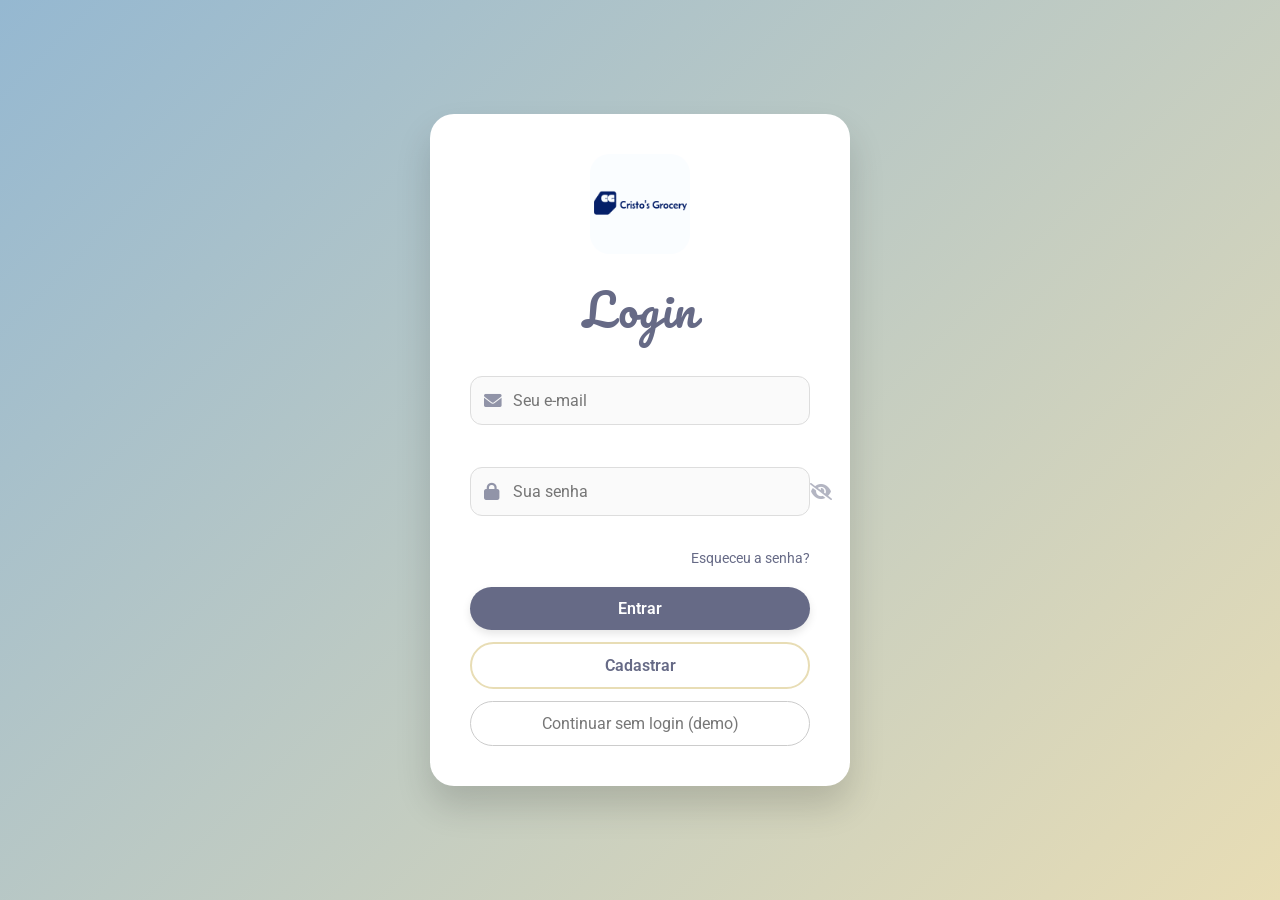
<file: lista2-main/index.html>
<!DOCTYPE html>
<html lang="pt-BR">
<head>
    <meta charset="UTF-8">
    <meta name="viewport" content="width=device-width, initial-scale=1.0, viewport-fit=cover">
    <title>Cristo's Grocery - Lista de Compras</title>
    <link rel="manifest" href="manifest.json">
    <link rel="stylesheet" href="src/CSS/index.css">
    <link rel="shortcut icon" href="src/icons/cristos32.ico" type="image/x-icon">
    <link rel="stylesheet" href="https://cdnjs.cloudflare.com/ajax/libs/font-awesome/6.0.0-beta3/css/all.min.css">
    <link href="https://fonts.googleapis.com/css2?family=Roboto:wght@400;500;700&display=swap" rel="stylesheet">
</head>
<body>
    <div class="app-container">
        <!-- Header -->
        <header class="app-header">
            <img id="logo" src="src/icons/cristo512.png" alt="Logo">
            <div class="user-info">
                <span id="userName"></span>
                <button id="logoutBtn" class="logout-btn" aria-label="Sair">
                    <i class="fas fa-sign-out-alt"></i> Sair
                </button>
            </div>
        </header>
        
        <main class="main-content">
            <h1 class="page-title">Lista de Compras</h1>
            
            <!-- Adicionar item -->
            <div class="add-item-form">
                <input type="text" id="newItemInput" placeholder="Ex: Leite, Pão, Queijo..." autocomplete="off">
                <button id="addItemBtn" class="btn-add">
                    <i class="fas fa-plus"></i> Adicionar
                </button>
            </div>
            
            <!-- Lista de itens -->
            <ul id="shoppingList" class="shopping-list"></ul>
            
            <!-- Mensagem quando vazio -->
            <div id="emptyMessage" class="empty-message" style="display: none;">
                <i class="fas fa-shopping-basket"></i>
                <p>Sua lista está vazia. Adicione itens acima!</p>
            </div>
        </main>
    </div>
    
    <script type="module" src="app.js"></script>
    <script>
        // Service Worker (PWA)
        if ('serviceWorker' in navigator) {
            window.addEventListener('load', () => {
                navigator.serviceWorker.register('/service-worker.js')
                    .then(reg => console.log('Service Worker registrado', reg.scope))
                    .catch(err => console.log('Erro no Service Worker', err));
            });
        }
    </script>
</body>
</html>
</file>
<file: lista2-main/src/CSS/index.css>
/* Reset e variáveis */
:root {
    --cor-primaria-1: #95B8D1;
    --cor-primaria-2: #E8DDB5;
    --cor-primaria-3: #666A86;
    --cor-sucesso: #4caf50;
    --cor-perigo: #f44336;
    --cor-branco: #ffffff;
    --cor-cinza-claro: #f5f5f5;
    --cor-cinza-borda: #e0e0e0;
    --cor-texto: #333333;
    --cor-sombra: rgba(0, 0, 0, 0.1);
    --fonte-padrao: 'Roboto', system-ui, sans-serif;
    --raio: 16px;
    --transition: 0.2s ease;
}

* {
    margin: 0;
    padding: 0;
    box-sizing: border-box;
}

body {
    font-family: var(--fonte-padrao);
    background: linear-gradient(135deg, var(--cor-primaria-1) 0%, var(--cor-primaria-2) 100%);
    min-height: 100vh;
    padding: 20px;
}

.app-container {
    max-width: 650px;
    margin: 0 auto;
    background: var(--cor-branco);
    border-radius: 32px;
    box-shadow: 0 20px 40px var(--cor-sombra);
    overflow: hidden;
    backdrop-filter: blur(2px);
}

/* Header */
.app-header {
    background: white;
    padding: 16px 24px;
    display: flex;
    justify-content: space-between;
    align-items: center;
    border-bottom: 1px solid var(--cor-cinza-borda);
    flex-wrap: wrap;
    gap: 12px;
}

#logo {
    width: 50px;
    height: auto;
    border-radius: 12px;
}

.user-info {
    display: flex;
    align-items: center;
    gap: 16px;
    font-weight: 500;
    color: var(--cor-primaria-3);
}

.logout-btn {
    background: none;
    border: none;
    color: var(--cor-perigo);
    font-size: 0.9rem;
    cursor: pointer;
    display: flex;
    align-items: center;
    gap: 6px;
    padding: 6px 12px;
    border-radius: 40px;
    transition: var(--transition);
}

.logout-btn:hover {
    background-color: #ffe5e5;
}

/* Main */
.main-content {
    padding: 24px;
}

.page-title {
    font-size: 1.8rem;
    font-weight: 600;
    color: var(--cor-primaria-3);
    margin-bottom: 24px;
    text-align: center;
}

/* Formulário adicionar */
.add-item-form {
    display: flex;
    gap: 12px;
    margin-bottom: 32px;
}

.add-item-form input {
    flex: 1;
    padding: 14px 18px;
    border: 1px solid var(--cor-cinza-borda);
    border-radius: 40px;
    font-size: 1rem;
    transition: var(--transition);
    outline: none;
}

.add-item-form input:focus {
    border-color: var(--cor-primaria-3);
    box-shadow: 0 0 0 3px rgba(102, 106, 134, 0.2);
}

.btn-add {
    background-color: var(--cor-primaria-3);
    color: white;
    border: none;
    padding: 0 24px;
    border-radius: 40px;
    font-weight: 600;
    cursor: pointer;
    display: flex;
    align-items: center;
    gap: 8px;
    transition: var(--transition);
}

.btn-add:hover {
    background-color: #4e5270;
    transform: scale(1.02);
}

/* Lista de compras */
.shopping-list {
    list-style: none;
    display: flex;
    flex-direction: column;
    gap: 12px;
}

.shopping-list li {
    background: var(--cor-cinza-claro);
    border-radius: 20px;
    padding: 12px 16px;
    display: flex;
    align-items: center;
    justify-content: space-between;
    transition: var(--transition);
    animation: fadeIn 0.2s ease;
}

@keyframes fadeIn {
    from { opacity: 0; transform: translateY(-5px);}
    to { opacity: 1; transform: translateY(0);}
}

.item-content {
    display: flex;
    align-items: center;
    gap: 14px;
    flex: 1;
}

.item-checkbox {
    width: 22px;
    height: 22px;
    cursor: pointer;
    accent-color: var(--cor-sucesso);
}

.item-name {
    font-size: 1.1rem;
    font-weight: 500;
    color: var(--cor-texto);
    word-break: break-word;
}

.completed .item-name {
    text-decoration: line-through;
    color: #888;
}

.item-actions {
    display: flex;
    gap: 8px;
}

.edit-btn, .delete-btn {
    background: none;
    border: none;
    font-size: 1.2rem;
    cursor: pointer;
    padding: 6px;
    border-radius: 50%;
    transition: var(--transition);
    width: 36px;
    height: 36px;
    display: inline-flex;
    align-items: center;
    justify-content: center;
}

.edit-btn {
    color: var(--cor-primaria-3);
}

.edit-btn:hover {
    background-color: #e0e4f0;
}

.delete-btn {
    color: var(--cor-perigo);
}

.delete-btn:hover {
    background-color: #ffe0e0;
}

/* Mensagem vazia */
.empty-message {
    text-align: center;
    padding: 48px 20px;
    color: #aaa;
}

.empty-message i {
    font-size: 4rem;
    margin-bottom: 16px;
    opacity: 0.5;
}

/* Responsivo */
@media (max-width: 550px) {
    .app-header {
        flex-direction: column;
        text-align: center;
    }
    .add-item-form {
        flex-direction: column;
    }
    .btn-add {
        justify-content: center;
        padding: 12px;
    }
    .main-content {
        padding: 16px;
    }
    .item-name {
        font-size: 1rem;
    }
}
</file>
